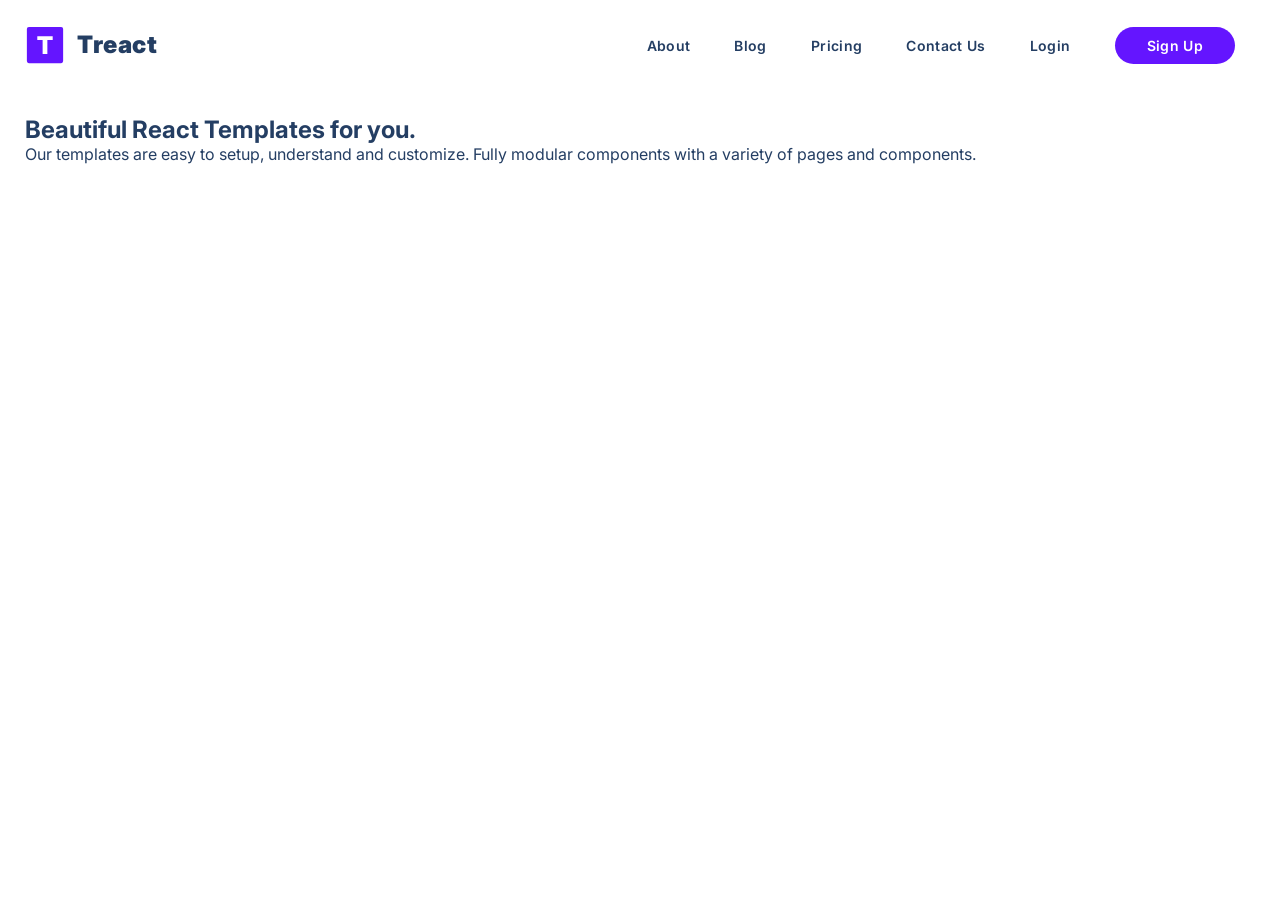
<file: index.html>
<!-- @format -->

<!doctype html>
<html lang="en">
  <!-- HEAD -->

  <head>
    <meta charset="UTF-8" />
    <meta http-equiv="X-UA-Compatible" content="IE=edge" />
    <meta name="viewport" content="width=device-width, initial-scale=1.0" />
    <title>Treact Inc. Project</title>
    <link rel="stylesheet" href="style.css" />
    <link
      rel="stylesheet"
      href="https://pro.fontawesome.com/releases/v5.10.0/css/all.css"
      integrity="sha384-AYmEC3Yw5cVb3ZcuHtOA93w35dYTsvhLPVnYs9eStHfGJvOvKxVfELGroGkvsg+p"
      crossorigin="anonymous"
    />
    <script src="script.js"></script>
  </head>

  <!-- BODY + NAV + LANDING PAGE -->

  <body>
    <section id="landing">
      <nav>
        <div class="row nav__row">
          <div class="nav__logo">
            <img
              class="nav__logo--img"
              src="assets/logo-purple.svg"
              alt="LOGO"
            />
            <div class="nav__logo--title">Treact</div>
          </div>
          <div class="nav__links">
            <a href="#about" class="nav__link">About</a>
            <a href="#blog" class="nav__link">Blog</a>
            <a href="#pricing" class="nav__link">Pricing</a>
            <a href="#contact-us" class="nav__link">Contact Us</a>
            <a href="#login" class="nav__link">Login</a>
            <a href="#sign-up" class="nav__link nav__link--primary">Sign Up</a>
          </div>

          <!-- To review begin-->

          <!-- <button class="btn__menu" onclick="openMenu()">
            <svg
              xmlns="http://www.w3.org/2000/svg"
              width="24"
              height="24"
              viewBox="0 0 24 24"
              fill="none"
              stroke="currentColor"
              stroke-width="2"
              stroke-linecap="round"
              stroke-linejoin="round"
              class="btn__menu--svg"
            >
              <line x1="3" y1="12" x2="21" y2="12"></line>
              <line x1="3" y1="6" x2="21" y2="6"></line>
              <line x1="3" y1="18" x2="21" y2="18"></line>
            </svg>
          </button> -->
          <!-- End Review -->
        </div>
      </nav>

      <!-- TO REVIEW BEGIN -->

      <!-- <div class="modal">
        <button class="btn__menu btn__menu--close" onclick="closeMenu()">
          <svg
            xmlns="http://www.w3.org/2000/svg"
            width="24"
            height="24"
            viewBox="0 0 24 24"
            fill="none"
            stroke="currentColor"
            stroke-width="2"
            stroke-linecap="round"
            stroke-linejoin="round"
            class="light___StyledCloseIcon-lj69nl-14 fASujC"
          >
            <line x1="18" y1="6" x2="6" y2="18"></line>
            <line x1="6" y1="6" x2="18" y2="18"></line>
          </svg>
        </button>
        <div class="modal__links">
          <a class="modal__link">About</a>
          <a class="modal__link">Blog</a>
          <a class="modal__link">Pricing</a>
          <a class="modal__link">Contact Us</a>
          <a class="modal__link">Login</a>
          <a class="modal__link modal__link--primary">Sign Up</a>
        </div>
      </div> -->

      <!-- REVIEW ENDS -->

      <!-- HEADER -->

      <header>
        <div class="container">
          <div class="row">
            <div class="header__title">
              <h1>Beautiful React Templates<span> for you.</span></h1>
              <p class="header__description">
                Our templates are easy to setup, understand and customize. Fully
                modular components with a variety of pages and components.
              </p>
            </div>
          </div>
        </div>
      </header>
    </section>
  </body>
</html>
</file>
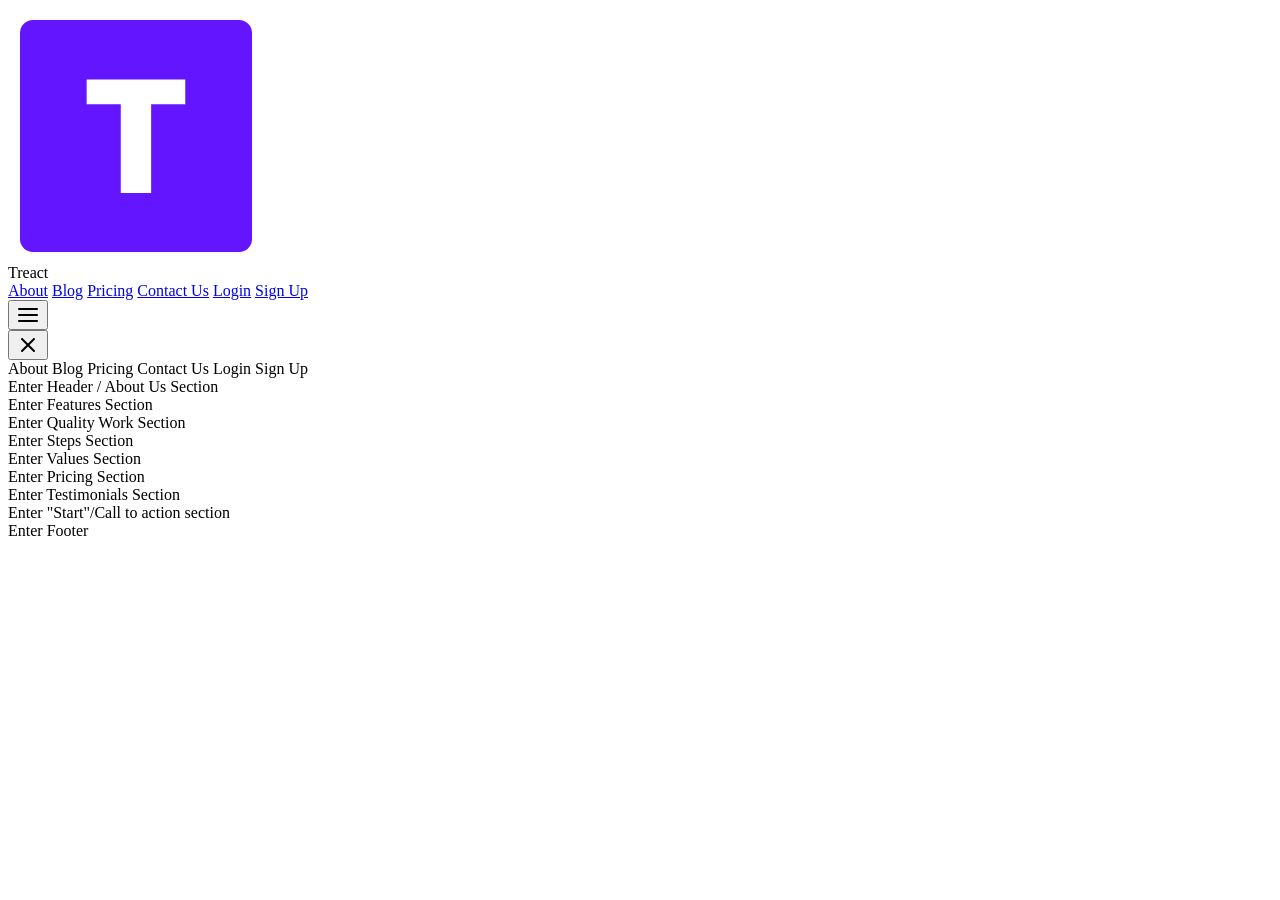
<file: draft.html>
<body>
    <section id="landing">
        <nav>
            <div class="row nav__row">
                <div class="nav__logo">
                    <img class="nav__logo--img" src="./assets/logo-purple.svg" alt="LOGO">
                    <div class="nav__logo--title">Treact</div>
                </div>
                <div class="nav__links">
                    <a href="#" class="nav__link">About</a>
                    <a href="#" class="nav__link">Blog</a>
                    <a href="#" class="nav__link">Pricing</a>
                    <a href="#" class="nav__link">Contact Us</a>
                    <a href="#" class="nav__link login">Login</a>
                    <a href="#" class="nav__link nav__link--primary">Sign Up</a>
                </div>
                <button class="btn__menu" onclick="openMenu()">
                    <svg xmlns="http://www.w3.org/2000/svg" width="24" height="24" viewBox="0 0 24 24" fill="none"
                        stroke="currentColor" stroke-width="2" stroke-linecap="round" stroke-linejoin="round"
                        class="btn__menu--svg">
                        <line x1="3" y1="12" x2="21" y2="12"></line>
                        <line x1="3" y1="6" x2="21" y2="6"></line>
                        <line x1="3" y1="18" x2="21" y2="18"></line>
                    </svg>
                </button>
            </div>
        </nav>
        <div class="modal">
            <button class="btn__menu btn__menu--close" onclick="closeMenu()">
                <svg xmlns="http://www.w3.org/2000/svg" width="24" height="24" viewBox="0 0 24 24" fill="none"
                    stroke="currentColor" stroke-width="2" stroke-linecap="round" stroke-linejoin="round"
                    class="light___StyledCloseIcon-lj69nl-14 fASujC">
                    <line x1="18" y1="6" x2="6" y2="18"></line>
                    <line x1="6" y1="6" x2="18" y2="18"></line>
                </svg>
            </button>
            <div class="modal__links">
                <a class="modal__link">About</a>
                <a class="modal__link">Blog</a>
                <a class="modal__link">Pricing</a>
                <a class="modal__link">Contact Us</a>
                <a class="modal__link">Login</a>
                <a class="modal__link modal__link--primary">Sign Up</a>
            </div>
        </div>
        <header>
            <div class="container">
                <div class="row">
                    <!--  -->Enter Header / About Us Section<!--  -->
            </div>
        </header>
    </section>
    <main>
        <section id="features">
            <div class="container">
                <div class="row__narrow">
                    <!--  -->Enter Features Section<!--  -->
                </div>
            </div>
        </section>
        <section id="quality">
            <div class="container">
                <div class="row">
                    <!--  -->Enter Quality Work Section<!--  -->
                </div>
            </div>
        </section>
        <section id="steps">
            <div class="container">
                <div class="row">
                    <!--  -->Enter Steps Section<!--  -->
                </div>
            </div>
        </section>
        <section id="values">
            <div class="container">
                <div class="row">
                    <!--  -->Enter Values Section<!--  -->
                </div>
            </div>
        </section>
        <section id="pricing">
            <div class="container">
                <div class="row">
                    <!--  -->Enter Pricing Section<!--  -->
                </div>
            </div>
        </section>
        <section id="testimonials">
            <div class="container">
                <div class="row">
                    <!--  -->Enter Testimonials Section<!--  -->
                </div>
            </div>
        </section>
        <section id="start">
            <div class="container">
                <div class="row">
                    <!--  -->Enter "Start"/Call to action section<!--  -->
                </div>
            </div>
        </section>
    </main>
    <footer>
        <div class="row footer__row">
            <!--  -->Enter Footer<!--  -->
        </div>
    </footer>
</body>

</html>
</file>
<file: style.css>
/** @format */

@import url("https://fonts.googleapis.com/css2?family=Inter:wght@100;200;300;400;500;600;700;800;900&display=swap");

* {
  margin: 0;
  padding: 0;
  box-sizing: border-box;
  font-family: "Inter", sans-serif;
  color: #243e63;
}

html {
  scroll-behavior: smooth;
}

body {
  max-width: 100vw;
  overflow-x: hidden;
}

.row {
  width: 100%;
  max-width: 1280px;
  padding: 25px;
  /* margin: 20px; */
}

nav {
  width: 100%;
  height: 100%;
  display: flex;
  flex-direction: column;
  align-items: center;
}

.nav__row {
  display: flex;
  justify-content: space-between;
  align-items: center;
}

.nav__logo {
  display: flex;
  align-items: center;
}

.nav__logo--img {
  /* display: flex;
  margin: 8px 0;
  padding-bottom: 4px; */
  height: 40px;
  width: 40px;
}

.nav__logo--title {
  font-weight: 900;
  align-items: center;
  font-size: 24px;
  margin-left: 12px;
  padding-bottom: 2px;
  letter-spacing: 0.6px;
}

.nav__links {
  /* display: flex; */
  align-items: center;
  /* padding-bottom: 2px; */
  /* text-decoration: none; */
}

.nav__link {
  margin: 0 20px;
}
.nav__link {
  font-size: 14px;
  font-weight: 600;
  padding-top: 4px;
  letter-spacing: 0.35px;
  border-bottom: 2px solid transparent;
  position: relative;
  transition: all 300ms;
  text-decoration: none;
}

.nav__link--primary {
  /* margin: 0; */
  padding: 10px 32px;
  /* margin-top: 2px; */
  border-radius: 100px;
  color: white;
  background-color: #6415ff;
  line-height: 1.5;
  border: none;
  width: auto;
  transition: all 300ms ease;
}
</file>
